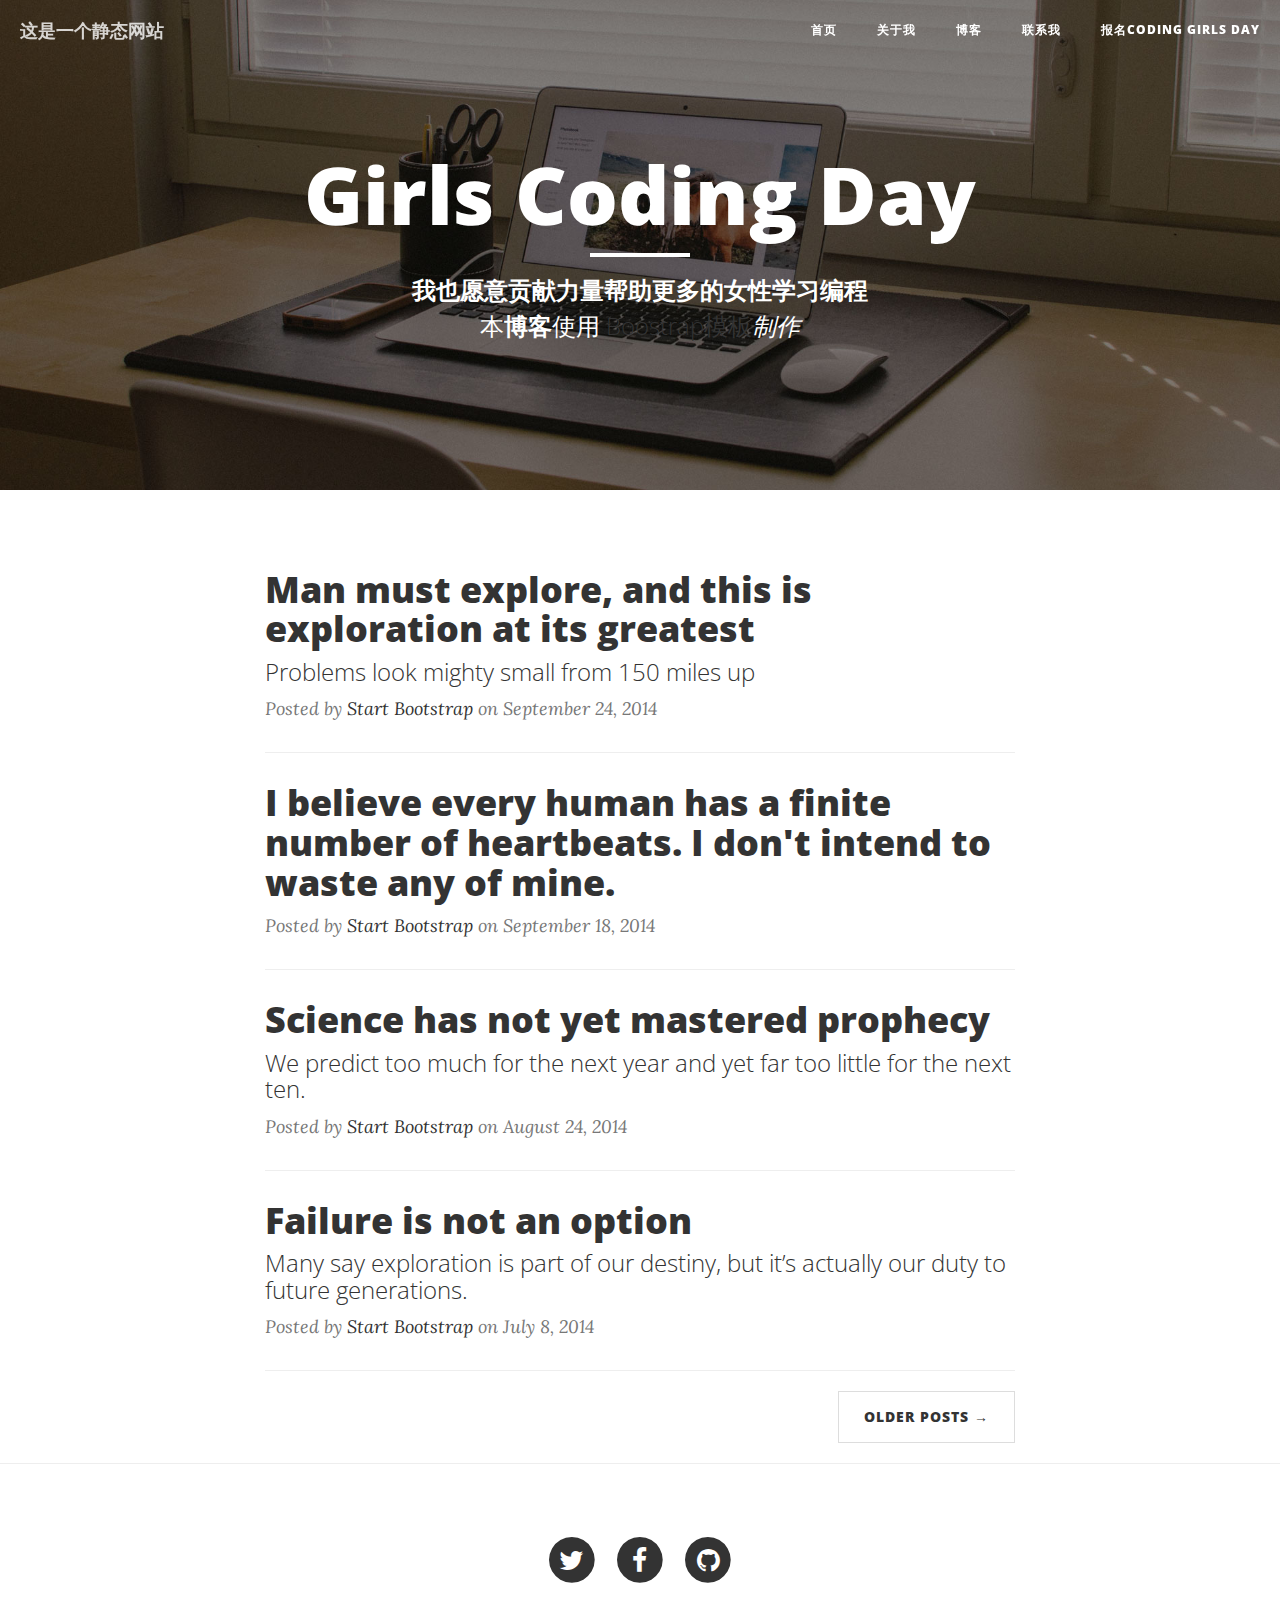
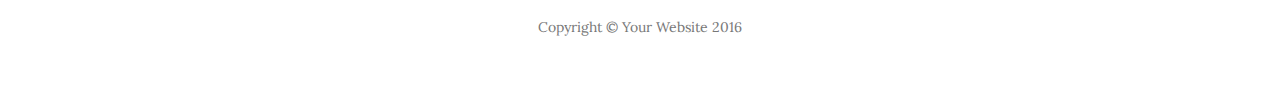
<file: index.html>
<!DOCTYPE html>
<html lang="en">

<head>

    <meta charset="utf-8">
    <meta http-equiv="X-UA-Compatible" content="IE=edge">
    <meta name="viewport" content="width=device-width, initial-scale=1">
    <meta name="description" content="">
    <meta name="author" content="">

    <title>Girls Coding Day's Bing</title>

    <!-- Bootstrap Core CSS -->
    <link href="vendor/bootstrap/css/bootstrap.min.css" rel="stylesheet">

    <!-- Theme CSS -->
    <link href="css/clean-blog.css" rel="stylesheet">

    <!-- Custom Fonts -->
    <link href="vendor/font-awesome/css/font-awesome.min.css" rel="stylesheet" type="text/css">
    <link href='https://fonts.googleapis.com/css?family=Lora:400,700,400italic,700italic' rel='stylesheet' type='text/css'>
    <link href='https://fonts.googleapis.com/css?family=Open+Sans:300italic,400italic,600italic,700italic,800italic,400,300,600,700,800' rel='stylesheet' type='text/css'>

    <!-- HTML5 Shim and Respond.js IE8 support of HTML5 elements and media queries -->
    <!-- WARNING: Respond.js doesn't work if you view the page via file:// -->
    <!--[if lt IE 9]>
        <script src="https://oss.maxcdn.com/libs/html5shiv/3.7.0/html5shiv.js"></script>
        <script src="https://oss.maxcdn.com/libs/respond.js/1.4.2/respond.min.js"></script>
    <![endif]-->

</head>

<body>

    <!-- Navigation -->
    <nav class="navbar navbar-default navbar-custom navbar-fixed-top">
        <div class="container-fluid">
            <!-- Brand and toggle get grouped for better mobile display -->
            <div class="navbar-header page-scroll">
                <button type="button" class="navbar-toggle" data-toggle="collapse" data-target="#bs-example-navbar-collapse-1">
                    <span class="sr-only">Toggle navigation</span>
                    Menu <i class="fa fa-bars"></i>
                </button>
                <a class="navbar-brand" href="index.html">这是一个静态网站</a>
            </div>

            <!-- Collect the nav links, forms, and other content for toggling -->
            <div class="collapse navbar-collapse" id="bs-example-navbar-collapse-1">
                <ul class="nav navbar-nav navbar-right">
                    <li>
                        <a href="index.html">首页</a>
                    </li>
                    <li>
                        <a href="about.html">关于我</a>
                    </li>
                    <li>
                        <a href="post.html">博客</a>
                    </li>
                    <li>
                        <a href="contact.html">联系我</a>
                    </li>
                    <li>
                        <a href="baoming.html">报名CODING GIRLS DAY</a>
                    </li>
                </ul>
            </div>
            <!-- /.navbar-collapse -->
        </div>
        <!-- /.container -->
    </nav>

    <!-- Page Header -->
    <!-- Set your background image for this header on the line below. -->
    <header class="intro-header" style="background-image: url('img/home-bg.jpg')">
        <div class="container">
            <div class="row">
                <div class="col-lg-8 col-lg-offset-2 col-md-10 col-md-offset-1">
                    <div class="site-heading">
                        <h1>Girls Coding Day</h1>
                        <hr class="small">
                        <h3>我也愿意贡献力量帮助更多的女性学习编程</h3>
                        <span class="subheading">本<b>博客</b>使用 <a href="https://startbootstrap.com/template-overviews/clean-blog/） ">Boostrap模板</a><i>制作</i></span>


                    </div>
                </div>
            </div>
        </div>
    </header>

    <!-- Main Content -->
    <div class="container">
        <div class="row">
            <div class="col-lg-8 col-lg-offset-2 col-md-10 col-md-offset-1">
                <div class="post-preview">
                    <a href="post.html">
                        <h2 class="post-title">
                            Man must explore, and this is exploration at its greatest
                        </h2>
                        <h3 class="post-subtitle">
                            Problems look mighty small from 150 miles up
                        </h3>
                    </a>
                    <p class="post-meta">Posted by <a href="#">Start Bootstrap</a> on September 24, 2014</p>
                </div>
                <hr>
                <div class="post-preview">
                    <a href="post.html">
                        <h2 class="post-title">
                            I believe every human has a finite number of heartbeats. I don't intend to waste any of mine.
                        </h2>
                    </a>
                    <p class="post-meta">Posted by <a href="#">Start Bootstrap</a> on September 18, 2014</p>
                </div>
                <hr>
                <div class="post-preview">
                    <a href="post.html">
                        <h2 class="post-title">
                            Science has not yet mastered prophecy
                        </h2>
                        <h3 class="post-subtitle">
                            We predict too much for the next year and yet far too little for the next ten.
                        </h3>
                    </a>
                    <p class="post-meta">Posted by <a href="#">Start Bootstrap</a> on August 24, 2014</p>
                </div>
                <hr>
                <div class="post-preview">
                    <a href="post.html">
                        <h2 class="post-title">
                            Failure is not an option
                        </h2>
                        <h3 class="post-subtitle">
                            Many say exploration is part of our destiny, but it’s actually our duty to future generations.
                        </h3>
                    </a>
                    <p class="post-meta">Posted by <a href="#">Start Bootstrap</a> on July 8, 2014</p>
                </div>
                <hr>
                <!-- Pager -->
                <ul class="pager">
                    <li class="next">
                        <a href="#">Older Posts &rarr;</a>
                    </li>
                </ul>
            </div>
        </div>
    </div>

    <hr>

    <!-- Footer -->
    <footer>
        <div class="container">
            <div class="row">
                <div class="col-lg-8 col-lg-offset-2 col-md-10 col-md-offset-1">
                    <ul class="list-inline text-center">
                        <li>
                            <a href="#">
                                <span class="fa-stack fa-lg">
                                    <i class="fa fa-circle fa-stack-2x"></i>
                                    <i class="fa fa-twitter fa-stack-1x fa-inverse"></i>
                                </span>
                            </a>
                        </li>
                        <li>
                            <a href="#">
                                <span class="fa-stack fa-lg">
                                    <i class="fa fa-circle fa-stack-2x"></i>
                                    <i class="fa fa-facebook fa-stack-1x fa-inverse"></i>
                                </span>
                            </a>
                        </li>
                        <li>
                            <a href="#">
                                <span class="fa-stack fa-lg">
                                    <i class="fa fa-circle fa-stack-2x"></i>
                                    <i class="fa fa-github fa-stack-1x fa-inverse"></i>
                                </span>
                            </a>
                        </li>
                    </ul>
                    <p class="copyright text-muted">Copyright &copy; Your Website 2016</p>
                </div>
            </div>
        </div>
    </footer>

    <!-- jQuery -->
    <script src="vendor/jquery/jquery.min.js"></script>

    <!-- Bootstrap Core JavaScript -->
    <script src="vendor/bootstrap/js/bootstrap.min.js"></script>

    <!-- Contact Form JavaScript -->
    <script src="js/jqBootstrapValidation.js"></script>
    <script src="js/contact_me.js"></script>

    <!-- Theme JavaScript -->
    <script src="js/clean-blog.min.js"></script>

</body>

</html>
</file>
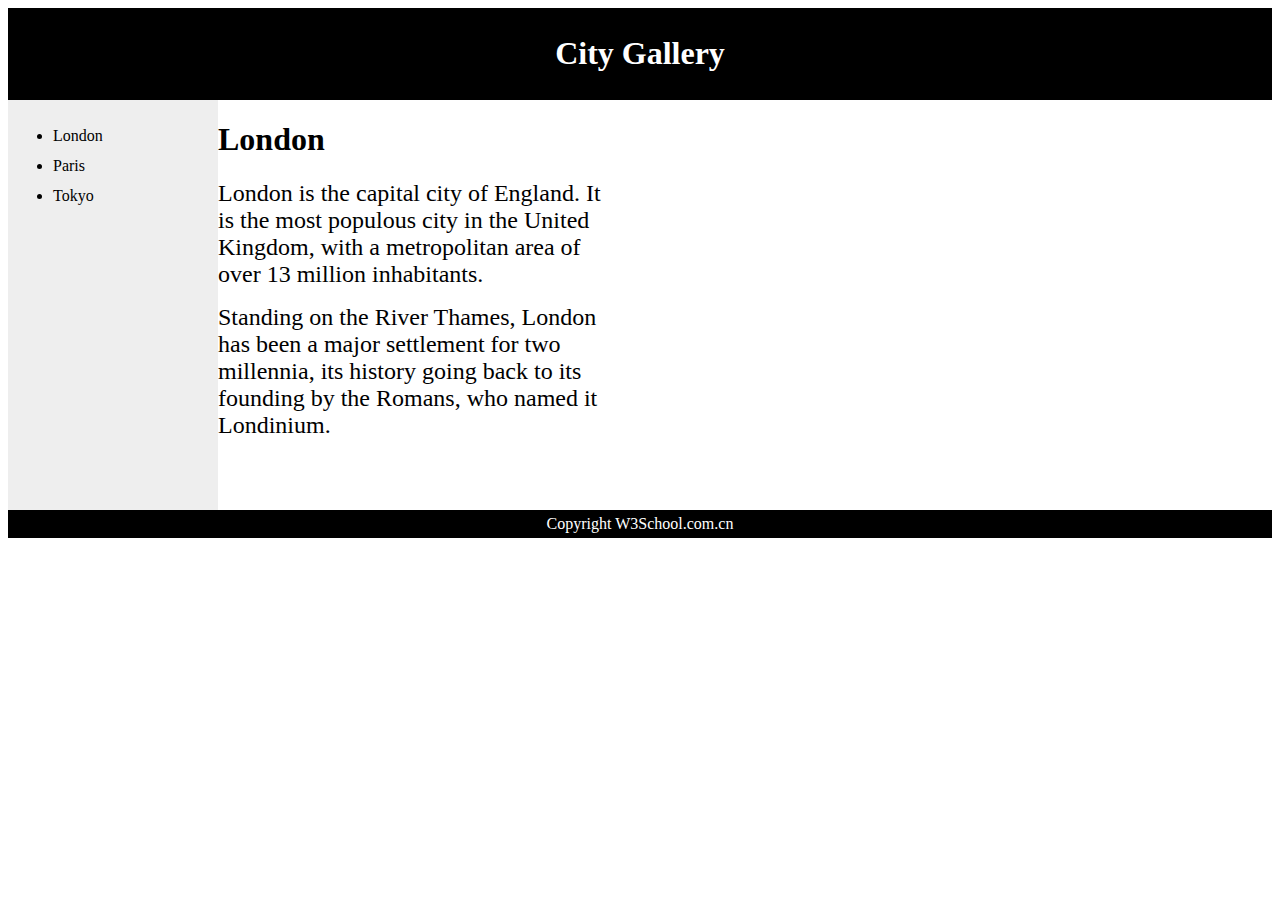
<file: city/index.html>
<!DOCTYPE html>
<html>

<head>
<title>Tim</title>
<!--在HTML页面中引用文件名为index的css文件-->
<link href="style.css" rel="stylesheet" type="text/css"/>
</head>

<body>

<div id ="h">
<h1>City Gallery</h1>
</div>

<div id ="left">
<ul>
<li>London</li>
<li>Paris</li>
<li>Tokyo</li>
</ul>
</div>

<div id ="right">
<h1>London</h1>
<p><font size="5" face="Times">
London is the capital city of England. It is the most populous city in the United Kingdom,
with a metropolitan area of over 13 million inhabitants.</font>
</p>
<p><font size="5" face="Times">
Standing on the River Thames, London has been a major settlement for two millennia,
its history going back to its founding by the Romans, who named it Londinium.</font>
</p>
</div>

<div id ="foot">
Copyright W3School.com.cn
</div>

<body>

</html>
</file>
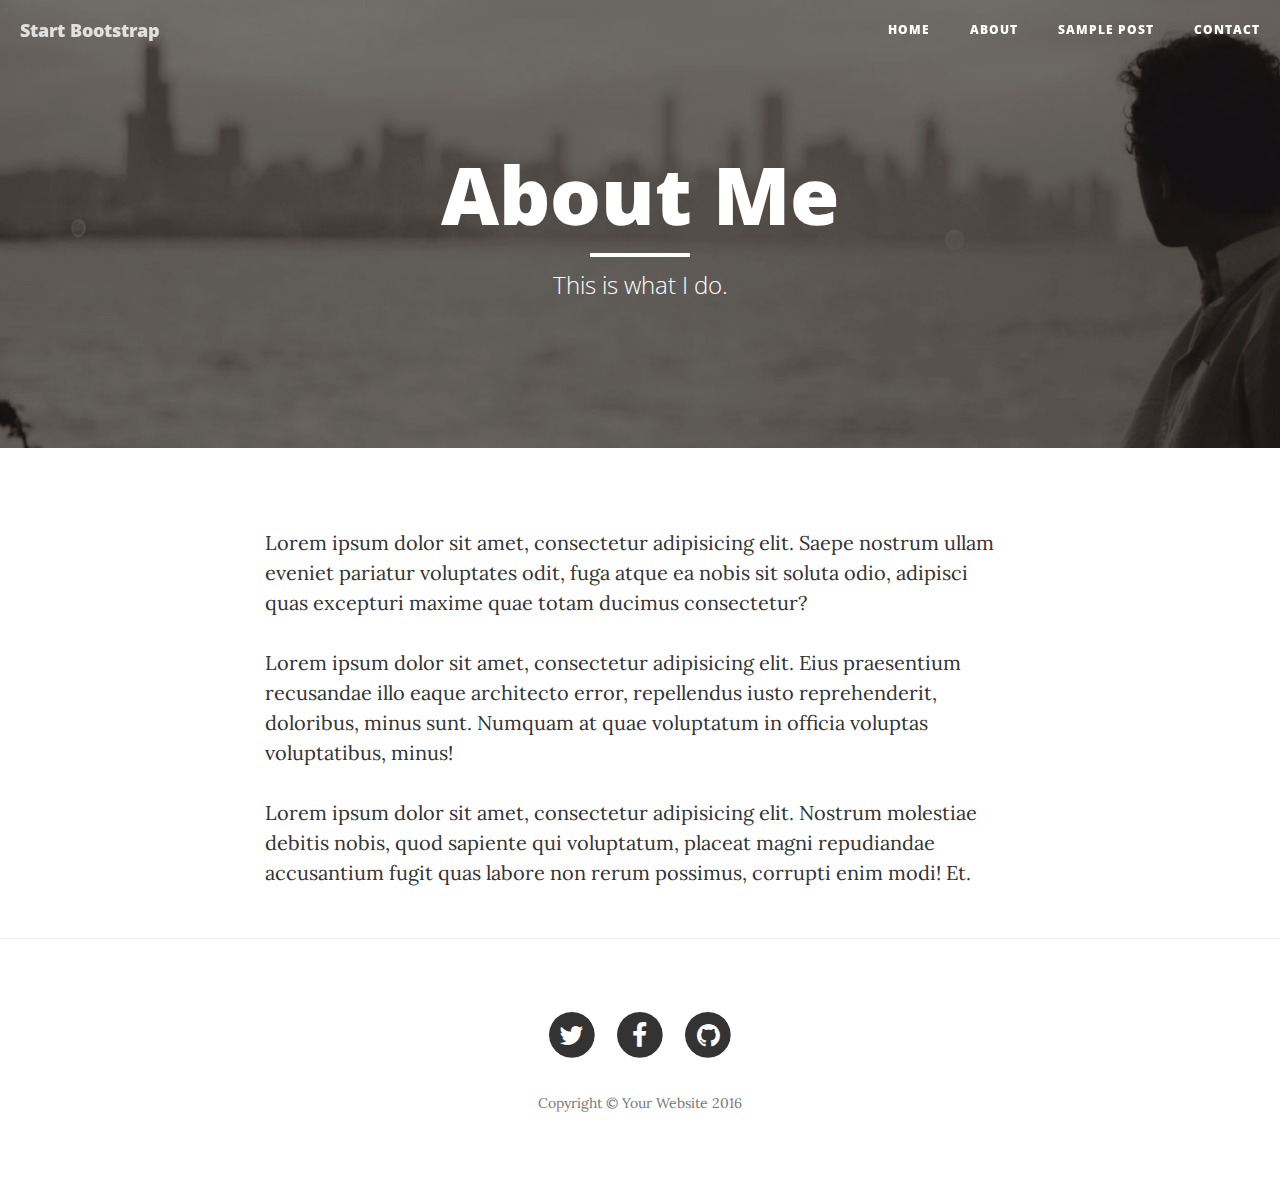
<file: about.html>
<!DOCTYPE html>
<html lang="en">

<head>

    <meta charset="utf-8">
    <meta http-equiv="X-UA-Compatible" content="IE=edge">
    <meta name="viewport" content="width=device-width, initial-scale=1">
    <meta name="description" content="">
    <meta name="author" content="">

    <title>Clean Blog - About</title>

    <!-- Bootstrap Core CSS -->
    <link href="vendor/bootstrap/css/bootstrap.min.css" rel="stylesheet">

    <!-- Theme CSS -->
    <link href="css/clean-blog.min.css" rel="stylesheet">

    <!-- Custom Fonts -->
    <link href="vendor/font-awesome/css/font-awesome.min.css" rel="stylesheet" type="text/css">
    <link href='https://fonts.googleapis.com/css?family=Lora:400,700,400italic,700italic' rel='stylesheet' type='text/css'>
    <link href='https://fonts.googleapis.com/css?family=Open+Sans:300italic,400italic,600italic,700italic,800italic,400,300,600,700,800' rel='stylesheet' type='text/css'>

    <!-- HTML5 Shim and Respond.js IE8 support of HTML5 elements and media queries -->
    <!-- WARNING: Respond.js doesn't work if you view the page via file:// -->
    <!--[if lt IE 9]>
        <script src="https://oss.maxcdn.com/libs/html5shiv/3.7.0/html5shiv.js"></script>
        <script src="https://oss.maxcdn.com/libs/respond.js/1.4.2/respond.min.js"></script>
    <![endif]-->

</head>

<body>

    <!-- Navigation -->
    <nav class="navbar navbar-default navbar-custom navbar-fixed-top">
        <div class="container-fluid">
            <!-- Brand and toggle get grouped for better mobile display -->
            <div class="navbar-header page-scroll">
                <button type="button" class="navbar-toggle" data-toggle="collapse" data-target="#bs-example-navbar-collapse-1">
                    <span class="sr-only">Toggle navigation</span>
                    Menu <i class="fa fa-bars"></i>
                </button>
                <a class="navbar-brand" href="index.html">Start Bootstrap</a>
            </div>

            <!-- Collect the nav links, forms, and other content for toggling -->
            <div class="collapse navbar-collapse" id="bs-example-navbar-collapse-1">
                <ul class="nav navbar-nav navbar-right">
                    <li>
                        <a href="index.html">Home</a>
                    </li>
                    <li>
                        <a href="about.html">About</a>
                    </li>
                    <li>
                        <a href="post.html">Sample Post</a>
                    </li>
                    <li>
                        <a href="contact.html">Contact</a>
                    </li>
                </ul>
            </div>
            <!-- /.navbar-collapse -->
        </div>
        <!-- /.container -->
    </nav>

    <!-- Page Header -->
    <!-- Set your background image for this header on the line below. -->
    <header class="intro-header" style="background-image: url('img/about-bg.jpg')">
        <div class="container">
            <div class="row">
                <div class="col-lg-8 col-lg-offset-2 col-md-10 col-md-offset-1">
                    <div class="page-heading">
                        <h1>About Me</h1>
                        <hr class="small">
                        <span class="subheading">This is what I do.</span>
                    </div>
                </div>
            </div>
        </div>
    </header>

    <!-- Main Content -->
    <div class="container">
        <div class="row">
            <div class="col-lg-8 col-lg-offset-2 col-md-10 col-md-offset-1">
                <p>Lorem ipsum dolor sit amet, consectetur adipisicing elit. Saepe nostrum ullam eveniet pariatur voluptates odit, fuga atque ea nobis sit soluta odio, adipisci quas excepturi maxime quae totam ducimus consectetur?</p>
                <p>Lorem ipsum dolor sit amet, consectetur adipisicing elit. Eius praesentium recusandae illo eaque architecto error, repellendus iusto reprehenderit, doloribus, minus sunt. Numquam at quae voluptatum in officia voluptas voluptatibus, minus!</p>
                <p>Lorem ipsum dolor sit amet, consectetur adipisicing elit. Nostrum molestiae debitis nobis, quod sapiente qui voluptatum, placeat magni repudiandae accusantium fugit quas labore non rerum possimus, corrupti enim modi! Et.</p>
            </div>
        </div>
    </div>

    <hr>

    <!-- Footer -->
    <footer>
        <div class="container">
            <div class="row">
                <div class="col-lg-8 col-lg-offset-2 col-md-10 col-md-offset-1">
                    <ul class="list-inline text-center">
                        <li>
                            <a href="#">
                                <span class="fa-stack fa-lg">
                                    <i class="fa fa-circle fa-stack-2x"></i>
                                    <i class="fa fa-twitter fa-stack-1x fa-inverse"></i>
                                </span>
                            </a>
                        </li>
                        <li>
                            <a href="#">
                                <span class="fa-stack fa-lg">
                                    <i class="fa fa-circle fa-stack-2x"></i>
                                    <i class="fa fa-facebook fa-stack-1x fa-inverse"></i>
                                </span>
                            </a>
                        </li>
                        <li>
                            <a href="#">
                                <span class="fa-stack fa-lg">
                                    <i class="fa fa-circle fa-stack-2x"></i>
                                    <i class="fa fa-github fa-stack-1x fa-inverse"></i>
                                </span>
                            </a>
                        </li>
                    </ul>
                    <p class="copyright text-muted">Copyright &copy; Your Website 2016</p>
                </div>
            </div>
        </div>
    </footer>

    <!-- jQuery -->
    <script src="vendor/jquery/jquery.min.js"></script>

    <!-- Bootstrap Core JavaScript -->
    <script src="vendor/bootstrap/js/bootstrap.min.js"></script>

    <!-- Contact Form JavaScript -->
    <script src="js/jqBootstrapValidation.js"></script>
    <script src="js/contact_me.js"></script>

    <!-- Theme JavaScript -->
    <script src="js/clean-blog.min.js"></script>

</body>

</html>
</file>
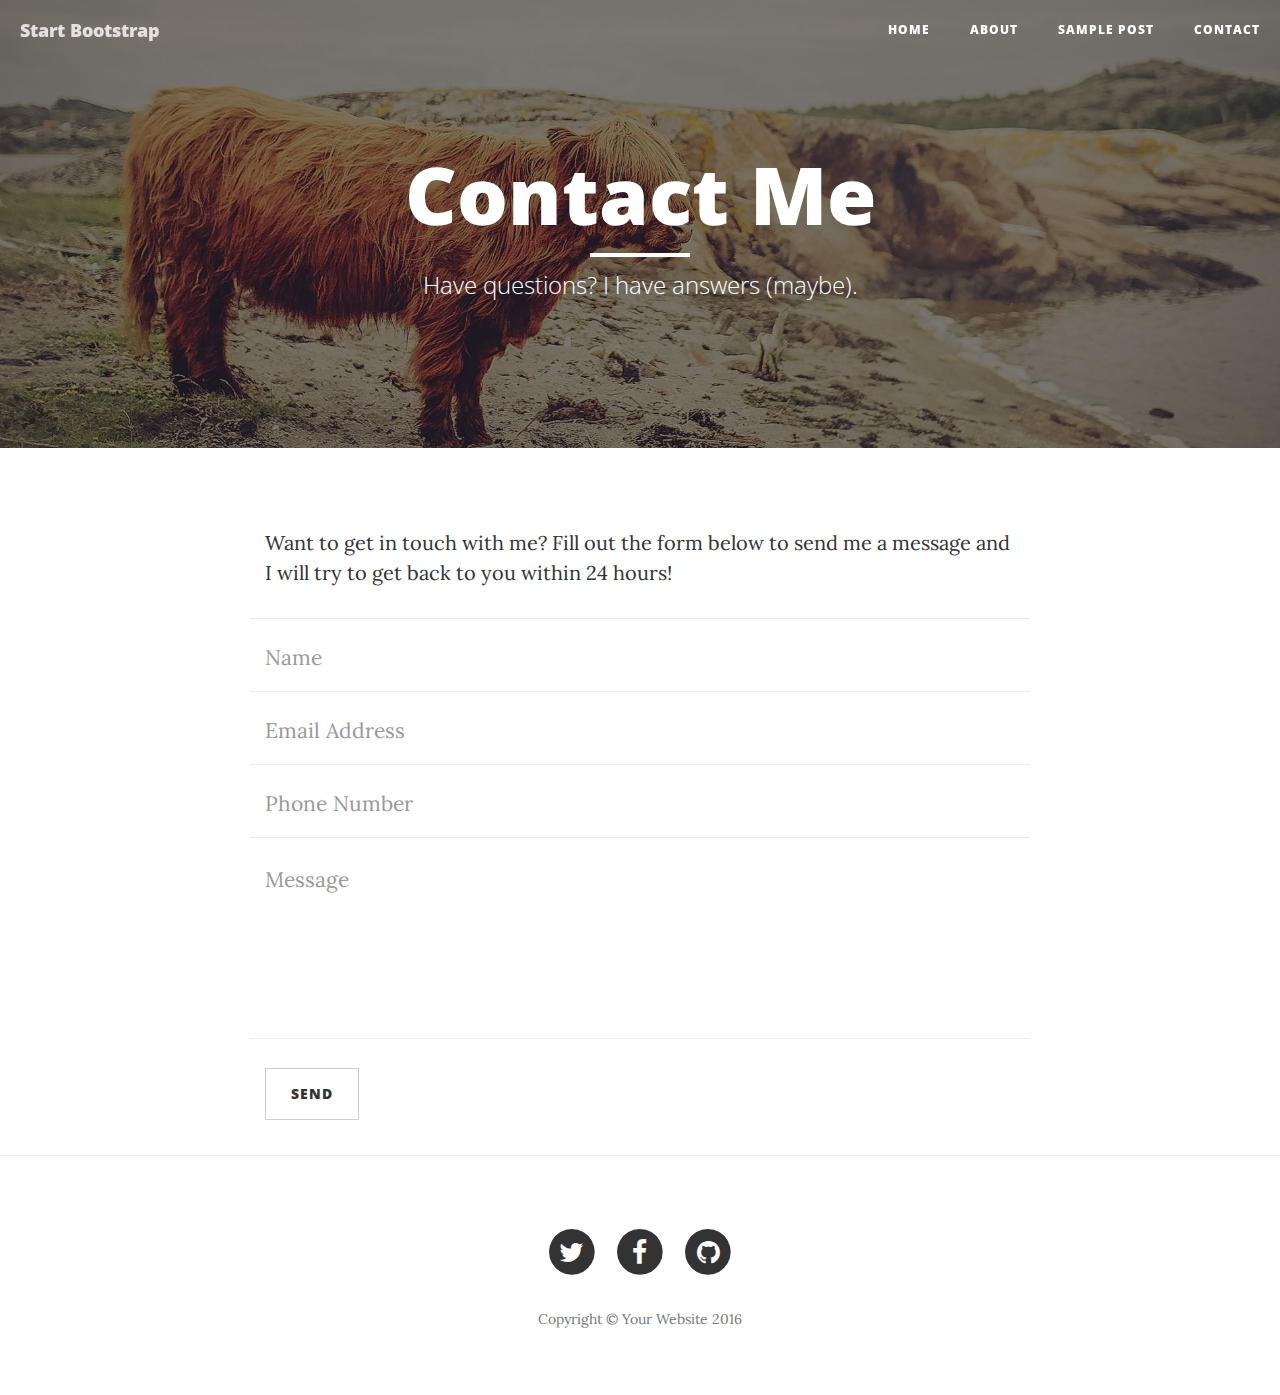
<file: contact.html>
<!DOCTYPE html>
<html lang="en">

<head>

    <meta charset="utf-8">
    <meta http-equiv="X-UA-Compatible" content="IE=edge">
    <meta name="viewport" content="width=device-width, initial-scale=1">
    <meta name="description" content="">
    <meta name="author" content="">

    <title>Clean Blog - Contact</title>

    <!-- Bootstrap Core CSS -->
    <link href="vendor/bootstrap/css/bootstrap.min.css" rel="stylesheet">

    <!-- Theme CSS -->
    <link href="css/clean-blog.min.css" rel="stylesheet">

    <!-- Custom Fonts -->
    <link href="vendor/font-awesome/css/font-awesome.min.css" rel="stylesheet" type="text/css">
    <link href='https://fonts.googleapis.com/css?family=Lora:400,700,400italic,700italic' rel='stylesheet' type='text/css'>
    <link href='https://fonts.googleapis.com/css?family=Open+Sans:300italic,400italic,600italic,700italic,800italic,400,300,600,700,800' rel='stylesheet' type='text/css'>

    <!-- HTML5 Shim and Respond.js IE8 support of HTML5 elements and media queries -->
    <!-- WARNING: Respond.js doesn't work if you view the page via file:// -->
    <!--[if lt IE 9]>
        <script src="https://oss.maxcdn.com/libs/html5shiv/3.7.0/html5shiv.js"></script>
        <script src="https://oss.maxcdn.com/libs/respond.js/1.4.2/respond.min.js"></script>
    <![endif]-->

</head>

<body>

    <!-- Navigation -->
    <nav class="navbar navbar-default navbar-custom navbar-fixed-top">
        <div class="container-fluid">
            <!-- Brand and toggle get grouped for better mobile display -->
            <div class="navbar-header page-scroll">
                <button type="button" class="navbar-toggle" data-toggle="collapse" data-target="#bs-example-navbar-collapse-1">
                    <span class="sr-only">Toggle navigation</span>
                    Menu <i class="fa fa-bars"></i>
                </button>
                <a class="navbar-brand" href="index.html">Start Bootstrap</a>
            </div>

            <!-- Collect the nav links, forms, and other content for toggling -->
            <div class="collapse navbar-collapse" id="bs-example-navbar-collapse-1">
                <ul class="nav navbar-nav navbar-right">
                    <li>
                        <a href="index.html">Home</a>
                    </li>
                    <li>
                        <a href="about.html">About</a>
                    </li>
                    <li>
                        <a href="post.html">Sample Post</a>
                    </li>
                    <li>
                        <a href="contact.html">Contact</a>
                    </li>
                </ul>
            </div>
            <!-- /.navbar-collapse -->
        </div>
        <!-- /.container -->
    </nav>

    <!-- Page Header -->
    <!-- Set your background image for this header on the line below. -->
    <header class="intro-header" style="background-image: url('img/contact-bg.jpg')">
        <div class="container">
            <div class="row">
                <div class="col-lg-8 col-lg-offset-2 col-md-10 col-md-offset-1">
                    <div class="page-heading">
                        <h1>Contact Me</h1>
                        <hr class="small">
                        <span class="subheading">Have questions? I have answers (maybe).</span>
                    </div>
                </div>
            </div>
        </div>
    </header>

    <!-- Main Content -->
    <div class="container">
        <div class="row">
            <div class="col-lg-8 col-lg-offset-2 col-md-10 col-md-offset-1">
                <p>Want to get in touch with me? Fill out the form below to send me a message and I will try to get back to you within 24 hours!</p>
                <!-- Contact Form - Enter your email address on line 19 of the mail/contact_me.php file to make this form work. -->
                <!-- WARNING: Some web hosts do not allow emails to be sent through forms to common mail hosts like Gmail or Yahoo. It's recommended that you use a private domain email address! -->
                <!-- NOTE: To use the contact form, your site must be on a live web host with PHP! The form will not work locally! -->
                <form name="sentMessage" id="contactForm" novalidate>
                    <div class="row control-group">
                        <div class="form-group col-xs-12 floating-label-form-group controls">
                            <label>Name</label>
                            <input type="text" class="form-control" placeholder="Name" id="name" required data-validation-required-message="Please enter your name.">
                            <p class="help-block text-danger"></p>
                        </div>
                    </div>
                    <div class="row control-group">
                        <div class="form-group col-xs-12 floating-label-form-group controls">
                            <label>Email Address</label>
                            <input type="email" class="form-control" placeholder="Email Address" id="email" required data-validation-required-message="Please enter your email address.">
                            <p class="help-block text-danger"></p>
                        </div>
                    </div>
                    <div class="row control-group">
                        <div class="form-group col-xs-12 floating-label-form-group controls">
                            <label>Phone Number</label>
                            <input type="tel" class="form-control" placeholder="Phone Number" id="phone" required data-validation-required-message="Please enter your phone number.">
                            <p class="help-block text-danger"></p>
                        </div>
                    </div>
                    <div class="row control-group">
                        <div class="form-group col-xs-12 floating-label-form-group controls">
                            <label>Message</label>
                            <textarea rows="5" class="form-control" placeholder="Message" id="message" required data-validation-required-message="Please enter a message."></textarea>
                            <p class="help-block text-danger"></p>
                        </div>
                    </div>
                    <br>
                    <div id="success"></div>
                    <div class="row">
                        <div class="form-group col-xs-12">
                            <button type="submit" class="btn btn-default">Send</button>
                        </div>
                    </div>
                </form>
            </div>
        </div>
    </div>

    <hr>

    <!-- Footer -->
    <footer>
        <div class="container">
            <div class="row">
                <div class="col-lg-8 col-lg-offset-2 col-md-10 col-md-offset-1">
                    <ul class="list-inline text-center">
                        <li>
                            <a href="#">
                                <span class="fa-stack fa-lg">
                                    <i class="fa fa-circle fa-stack-2x"></i>
                                    <i class="fa fa-twitter fa-stack-1x fa-inverse"></i>
                                </span>
                            </a>
                        </li>
                        <li>
                            <a href="#">
                                <span class="fa-stack fa-lg">
                                    <i class="fa fa-circle fa-stack-2x"></i>
                                    <i class="fa fa-facebook fa-stack-1x fa-inverse"></i>
                                </span>
                            </a>
                        </li>
                        <li>
                            <a href="#">
                                <span class="fa-stack fa-lg">
                                    <i class="fa fa-circle fa-stack-2x"></i>
                                    <i class="fa fa-github fa-stack-1x fa-inverse"></i>
                                </span>
                            </a>
                        </li>
                    </ul>
                    <p class="copyright text-muted">Copyright &copy; Your Website 2016</p>
                </div>
            </div>
        </div>
    </footer>

    <!-- jQuery -->
    <script src="vendor/jquery/jquery.min.js"></script>

    <!-- Bootstrap Core JavaScript -->
    <script src="vendor/bootstrap/js/bootstrap.min.js"></script>

    <!-- Contact Form JavaScript -->
    <script src="js/jqBootstrapValidation.js"></script>
    <script src="js/contact_me.js"></script>

    <!-- Theme JavaScript -->
    <script src="js/clean-blog.min.js"></script>

</body>

</html>
</file>
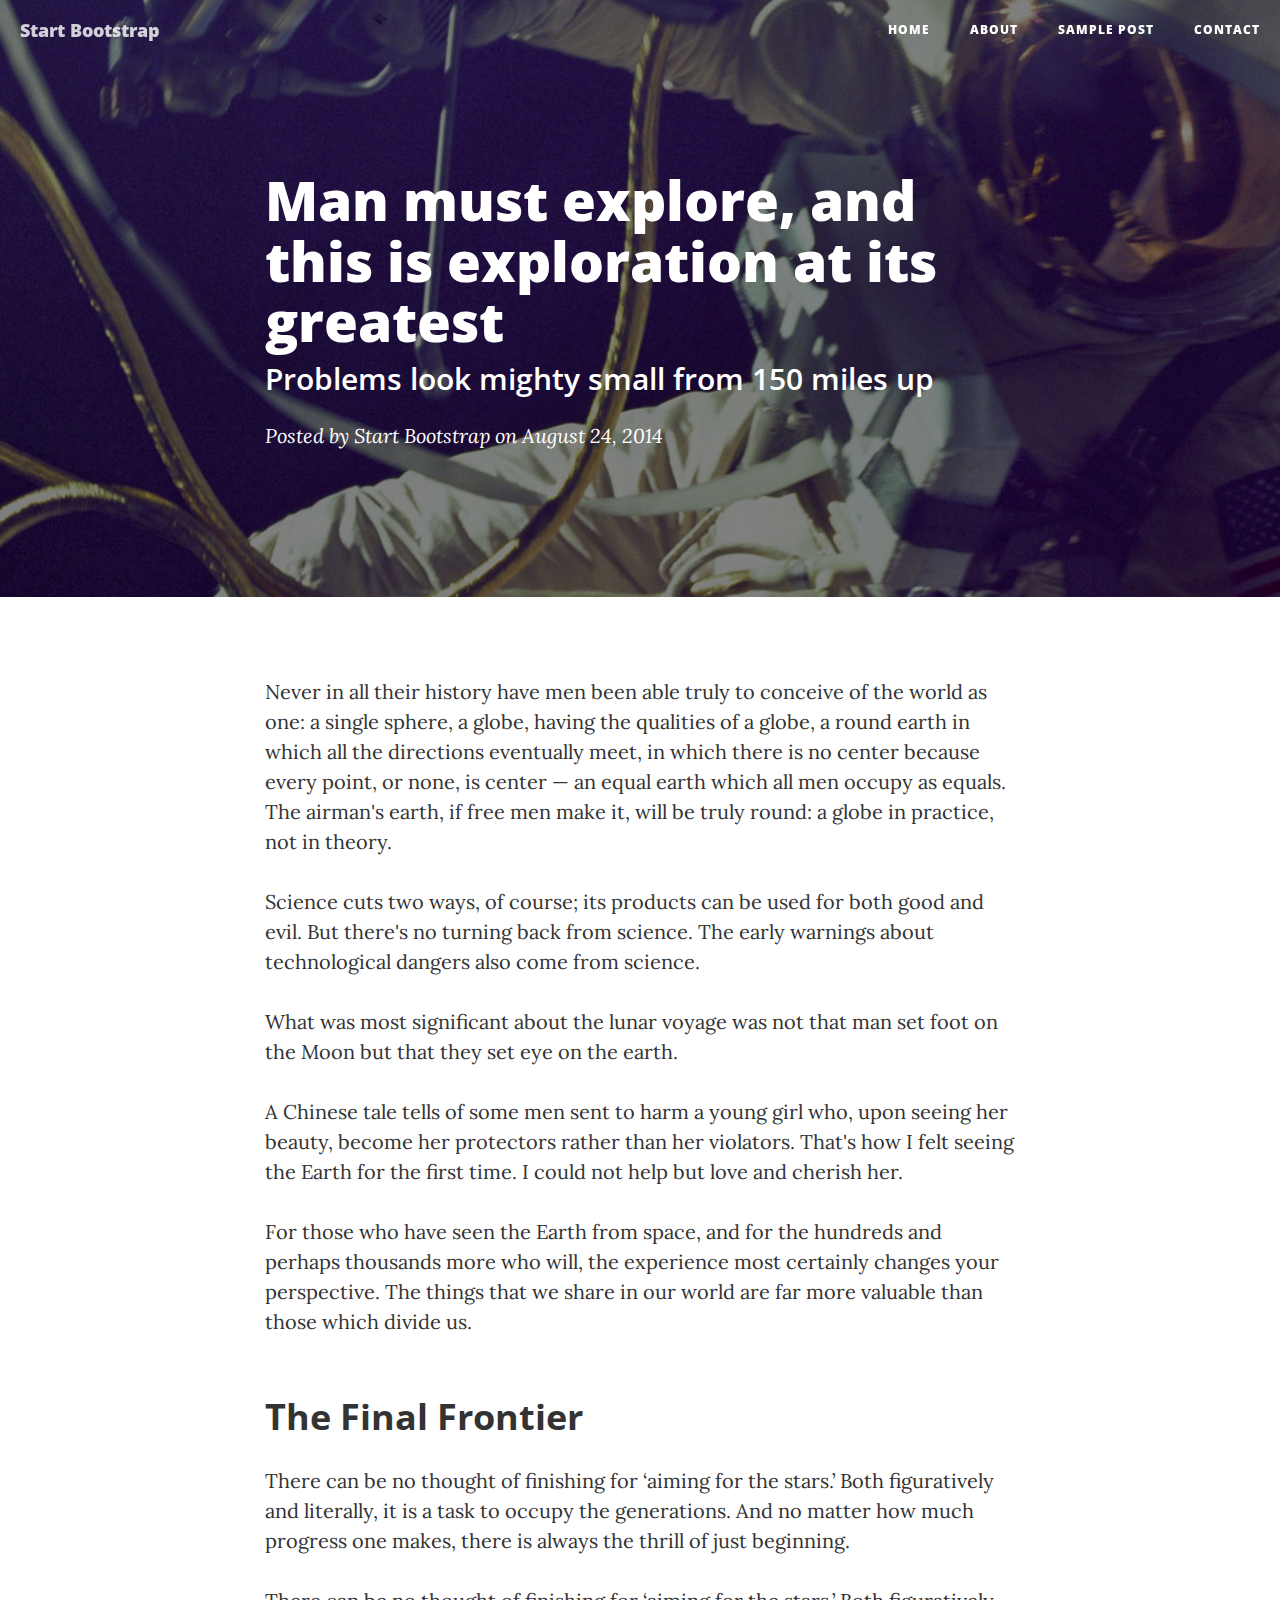
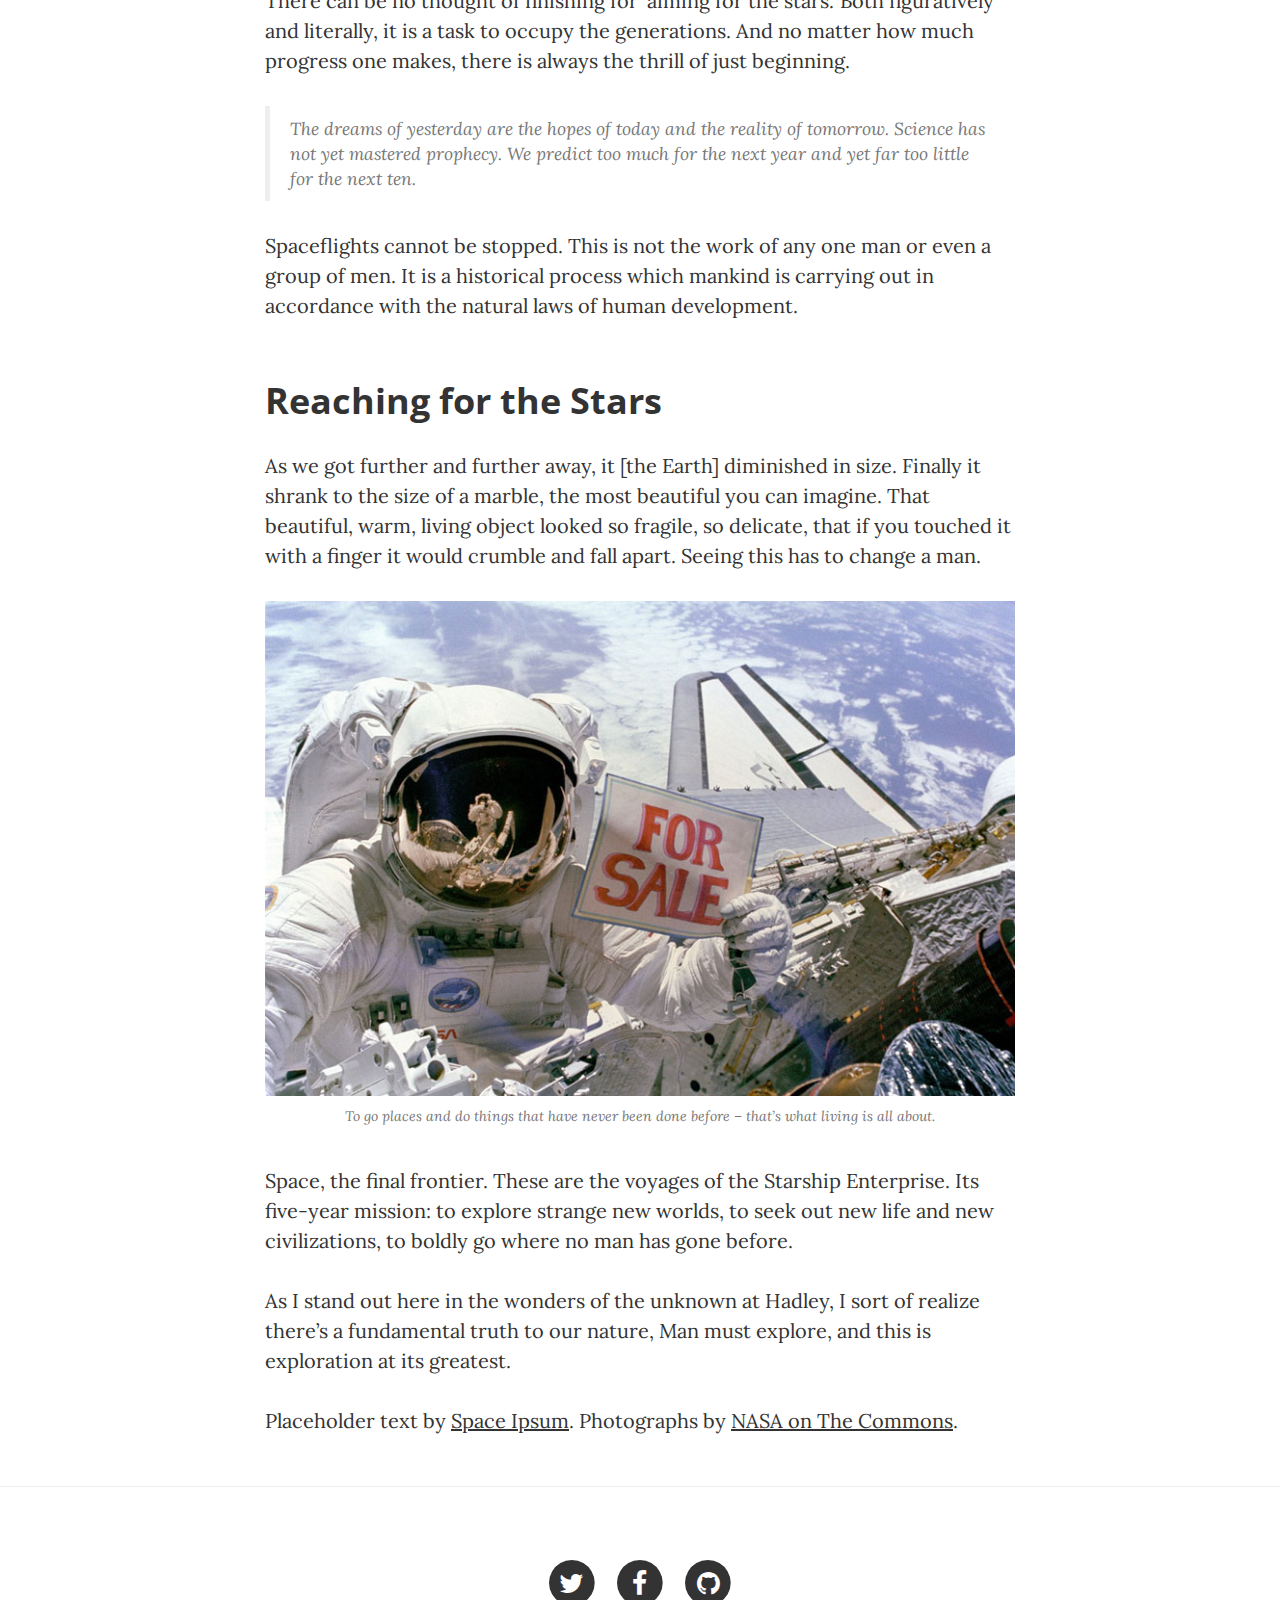
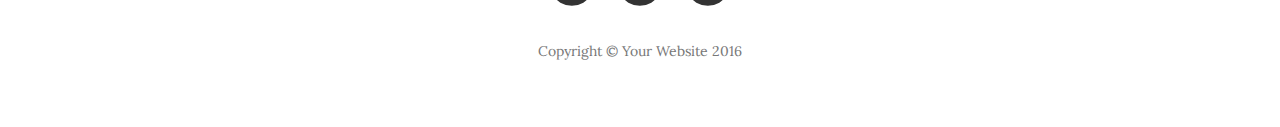
<file: post.html>
<!DOCTYPE html>
<html lang="en">

<head>

    <meta charset="utf-8">
    <meta http-equiv="X-UA-Compatible" content="IE=edge">
    <meta name="viewport" content="width=device-width, initial-scale=1">
    <meta name="description" content="">
    <meta name="author" content="">

    <title>Clean Blog - Sample Post</title>

    <!-- Bootstrap Core CSS -->
    <link href="vendor/bootstrap/css/bootstrap.min.css" rel="stylesheet">

    <!-- Theme CSS -->
    <link href="css/clean-blog.min.css" rel="stylesheet">

    <!-- Custom Fonts -->
    <link href="vendor/font-awesome/css/font-awesome.min.css" rel="stylesheet" type="text/css">
    <link href='https://fonts.googleapis.com/css?family=Lora:400,700,400italic,700italic' rel='stylesheet' type='text/css'>
    <link href='https://fonts.googleapis.com/css?family=Open+Sans:300italic,400italic,600italic,700italic,800italic,400,300,600,700,800' rel='stylesheet' type='text/css'>

    <!-- HTML5 Shim and Respond.js IE8 support of HTML5 elements and media queries -->
    <!-- WARNING: Respond.js doesn't work if you view the page via file:// -->
    <!--[if lt IE 9]>
        <script src="https://oss.maxcdn.com/libs/html5shiv/3.7.0/html5shiv.js"></script>
        <script src="https://oss.maxcdn.com/libs/respond.js/1.4.2/respond.min.js"></script>
    <![endif]-->

</head>

<body>

    <!-- Navigation -->
    <nav class="navbar navbar-default navbar-custom navbar-fixed-top">
        <div class="container-fluid">
            <!-- Brand and toggle get grouped for better mobile display -->
            <div class="navbar-header page-scroll">
                <button type="button" class="navbar-toggle" data-toggle="collapse" data-target="#bs-example-navbar-collapse-1">
                    <span class="sr-only">Toggle navigation</span>
                    Menu <i class="fa fa-bars"></i>
                </button>
                <a class="navbar-brand" href="index.html">Start Bootstrap</a>
            </div>

            <!-- Collect the nav links, forms, and other content for toggling -->
            <div class="collapse navbar-collapse" id="bs-example-navbar-collapse-1">
                <ul class="nav navbar-nav navbar-right">
                    <li>
                        <a href="index.html">Home</a>
                    </li>
                    <li>
                        <a href="about.html">About</a>
                    </li>
                    <li>
                        <a href="post.html">Sample Post</a>
                    </li>
                    <li>
                        <a href="contact.html">Contact</a>
                    </li>
                </ul>
            </div>
            <!-- /.navbar-collapse -->
        </div>
        <!-- /.container -->
    </nav>

    <!-- Page Header -->
    <!-- Set your background image for this header on the line below. -->
    <header class="intro-header" style="background-image: url('img/post-bg.jpg')">
        <div class="container">
            <div class="row">
                <div class="col-lg-8 col-lg-offset-2 col-md-10 col-md-offset-1">
                    <div class="post-heading">
                        <h1>Man must explore, and this is exploration at its greatest</h1>
                        <h2 class="subheading">Problems look mighty small from 150 miles up</h2>
                        <span class="meta">Posted by <a href="#">Start Bootstrap</a> on August 24, 2014</span>
                    </div>
                </div>
            </div>
        </div>
    </header>

    <!-- Post Content -->
    <article>
        <div class="container">
            <div class="row">
                <div class="col-lg-8 col-lg-offset-2 col-md-10 col-md-offset-1">
                    <p>Never in all their history have men been able truly to conceive of the world as one: a single sphere, a globe, having the qualities of a globe, a round earth in which all the directions eventually meet, in which there is no center because every point, or none, is center — an equal earth which all men occupy as equals. The airman's earth, if free men make it, will be truly round: a globe in practice, not in theory.</p>

                    <p>Science cuts two ways, of course; its products can be used for both good and evil. But there's no turning back from science. The early warnings about technological dangers also come from science.</p>

                    <p>What was most significant about the lunar voyage was not that man set foot on the Moon but that they set eye on the earth.</p>

                    <p>A Chinese tale tells of some men sent to harm a young girl who, upon seeing her beauty, become her protectors rather than her violators. That's how I felt seeing the Earth for the first time. I could not help but love and cherish her.</p>

                    <p>For those who have seen the Earth from space, and for the hundreds and perhaps thousands more who will, the experience most certainly changes your perspective. The things that we share in our world are far more valuable than those which divide us.</p>

                    <h2 class="section-heading">The Final Frontier</h2>

                    <p>There can be no thought of finishing for ‘aiming for the stars.’ Both figuratively and literally, it is a task to occupy the generations. And no matter how much progress one makes, there is always the thrill of just beginning.</p>

                    <p>There can be no thought of finishing for ‘aiming for the stars.’ Both figuratively and literally, it is a task to occupy the generations. And no matter how much progress one makes, there is always the thrill of just beginning.</p>

                    <blockquote>The dreams of yesterday are the hopes of today and the reality of tomorrow. Science has not yet mastered prophecy. We predict too much for the next year and yet far too little for the next ten.</blockquote>

                    <p>Spaceflights cannot be stopped. This is not the work of any one man or even a group of men. It is a historical process which mankind is carrying out in accordance with the natural laws of human development.</p>

                    <h2 class="section-heading">Reaching for the Stars</h2>

                    <p>As we got further and further away, it [the Earth] diminished in size. Finally it shrank to the size of a marble, the most beautiful you can imagine. That beautiful, warm, living object looked so fragile, so delicate, that if you touched it with a finger it would crumble and fall apart. Seeing this has to change a man.</p>

                    <a href="#">
                        <img class="img-responsive" src="img/post-sample-image.jpg" alt="">
                    </a>
                    <span class="caption text-muted">To go places and do things that have never been done before – that’s what living is all about.</span>

                    <p>Space, the final frontier. These are the voyages of the Starship Enterprise. Its five-year mission: to explore strange new worlds, to seek out new life and new civilizations, to boldly go where no man has gone before.</p>

                    <p>As I stand out here in the wonders of the unknown at Hadley, I sort of realize there’s a fundamental truth to our nature, Man must explore, and this is exploration at its greatest.</p>

                    <p>Placeholder text by <a href="http://spaceipsum.com/">Space Ipsum</a>. Photographs by <a href="https://www.flickr.com/photos/nasacommons/">NASA on The Commons</a>.</p>
                </div>
            </div>
        </div>
    </article>

    <hr>

    <!-- Footer -->
    <footer>
        <div class="container">
            <div class="row">
                <div class="col-lg-8 col-lg-offset-2 col-md-10 col-md-offset-1">
                    <ul class="list-inline text-center">
                        <li>
                            <a href="#">
                                <span class="fa-stack fa-lg">
                                    <i class="fa fa-circle fa-stack-2x"></i>
                                    <i class="fa fa-twitter fa-stack-1x fa-inverse"></i>
                                </span>
                            </a>
                        </li>
                        <li>
                            <a href="#">
                                <span class="fa-stack fa-lg">
                                    <i class="fa fa-circle fa-stack-2x"></i>
                                    <i class="fa fa-facebook fa-stack-1x fa-inverse"></i>
                                </span>
                            </a>
                        </li>
                        <li>
                            <a href="#">
                                <span class="fa-stack fa-lg">
                                    <i class="fa fa-circle fa-stack-2x"></i>
                                    <i class="fa fa-github fa-stack-1x fa-inverse"></i>
                                </span>
                            </a>
                        </li>
                    </ul>
                    <p class="copyright text-muted">Copyright &copy; Your Website 2016</p>
                </div>
            </div>
        </div>
    </footer>

    <!-- jQuery -->
    <script src="vendor/jquery/jquery.min.js"></script>

    <!-- Bootstrap Core JavaScript -->
    <script src="vendor/bootstrap/js/bootstrap.min.js"></script>

    <!-- Contact Form JavaScript -->
    <script src="js/jqBootstrapValidation.js"></script>
    <script src="js/contact_me.js"></script>

    <!-- Theme JavaScript -->
    <script src="js/clean-blog.min.js"></script>

</body>

</html>
</file>
<file: city/style.css>
<style>
/*basic style*/
*           {
  box-sizing: border-box;
}

#body {
  margin:0;
  background: black;
  color:white;
  padding: 20px 30px;

}
#h{
  background-color:black;
  color:white;
  text-align:center;/*居中*/
  padding:6px;
}

#left{
  line-height:30px;
  background-color:#eeeeee;/*灰色*/
  height:400px;
  width:200px;
  float:left;/*左对齐*/
  padding:5px;
}

#right{
  width:600px;
  float:left；/*左对齐*/
  pading:50px;
}

#foot{
  background-color:black;
  color:white;
  clear:both;/*在左右两侧均不允许浮动元素*/
  text-align:center;/*居中*/
  padding:5px;

}
</style>
</file>
<file: css/clean-blog.css>
/*!
 * Start Bootstrap - Clean Blog v3.3.7+1 (http://startbootstrap.com/template-overviews/clean-blog)
 * Copyright 2013-2017 Start Bootstrap
 * Licensed under MIT (https://github.com/BlackrockDigital/startbootstrap/blob/gh-pages/LICENSE)
 */
 
body {
  font-family: 'Lora', 'Times New Roman', serif;
  font-size: 20px;
  color: #333333;
}
p {
  line-height: 1.5;
  margin: 30px 0;
}
p a {
  text-decoration: underline;
}
h1,
h2,
h3,
h4,
h5,
h6 {
  font-family: 'Open Sans', 'Helvetica Neue', Helvetica, Arial, sans-serif;
  font-weight: 800;
}
a {
  color: #333333;
}
a:hover,
a:focus {
  color: #0085A1;
}
a img:hover,
a img:focus {
  cursor: zoom-in;
}
blockquote {
  color: #777777;
  font-style: italic;
}
hr.small {
  max-width: 100px;
  margin: 15px auto;
  border-width: 4px;
  border-color: white;
}
.navbar-custom {
  position: absolute;
  top: 0;
  left: 0;
  width: 100%;
  z-index: 3;
  font-family: 'Open Sans', 'Helvetica Neue', Helvetica, Arial, sans-serif;
}
.navbar-custom .navbar-brand {
  font-weight: 800;
}
.navbar-custom .navbar-header .navbar-toggle {
  color: #777777;
  font-weight: 800;
  text-transform: uppercase;
  font-size: 12px;
}
.navbar-custom .nav li a {
  text-transform: uppercase;
  font-size: 12px;
  font-weight: 800;
  letter-spacing: 1px;
}
@media only screen and (min-width: 768px) {
  .navbar-custom {
    background: transparent;
    border-bottom: 1px solid transparent;
  }
  .navbar-custom .navbar-brand {
    color: white;
    padding: 20px;
  }
  .navbar-custom .navbar-brand:hover,
  .navbar-custom .navbar-brand:focus {
    color: rgba(255, 255, 255, 0.8);
  }
  .navbar-custom .nav li a {
    color: white;
    padding: 20px;
  }
  .navbar-custom .nav li a:hover,
  .navbar-custom .nav li a:focus {
    color: rgba(255, 255, 255, 0.8);
  }
  .navbar-custom .nav li ul.dropdown-menu a {
    color: #333333;
  }
  .navbar-custom .nav li ul.dropdown-menu a:hover,
  .navbar-custom .nav li ul.dropdown-menu a:focus {
    color: #0085A1;
  }
}
@media only screen and (min-width: 1170px) {
  .navbar-custom {
    -webkit-transition: background-color 0.3s;
    -moz-transition: background-color 0.3s;
    transition: background-color 0.3s;
    /* Force Hardware Acceleration in WebKit */
    -webkit-transform: translate3d(0, 0, 0);
    -moz-transform: translate3d(0, 0, 0);
    -ms-transform: translate3d(0, 0, 0);
    -o-transform: translate3d(0, 0, 0);
    transform: translate3d(0, 0, 0);
    -webkit-backface-visibility: hidden;
    backface-visibility: hidden;
  }
  .navbar-custom.is-fixed {
    /* when the user scrolls down, we hide the header right above the viewport */
    position: fixed;
    top: -61px;
    background-color: rgba(255, 255, 255, 0.9);
    border-bottom: 1px solid #f2f2f2;
    -webkit-transition: -webkit-transform 0.3s;
    -moz-transition: -moz-transform 0.3s;
    transition: transform 0.3s;
  }
  .navbar-custom.is-fixed .navbar-brand {
    color: #333333;
  }
  .navbar-custom.is-fixed .navbar-brand:hover,
  .navbar-custom.is-fixed .navbar-brand:focus {
    color: #0085A1;
  }
  .navbar-custom.is-fixed .nav li a {
    color: #333333;
  }
  .navbar-custom.is-fixed .nav li a:hover,
  .navbar-custom.is-fixed .nav li a:focus {
    color: #0085A1;
  }
  .navbar-custom.is-visible {
    /* if the user changes the scrolling direction, we show the header */
    -webkit-transform: translate3d(0, 100%, 0);
    -moz-transform: translate3d(0, 100%, 0);
    -ms-transform: translate3d(0, 100%, 0);
    -o-transform: translate3d(0, 100%, 0);
    transform: translate3d(0, 100%, 0);
  }
}
.intro-header {
  background-color: #777777;
  background: no-repeat center center;
  background-attachment: scroll;
  -webkit-background-size: cover;
  -moz-background-size: cover;
  background-size: cover;
  -o-background-size: cover;
  margin-bottom: 50px;
}
.intro-header .site-heading,
.intro-header .post-heading,
.intro-header .page-heading {
  padding: 100px 0 50px;
  color: white;
}
@media only screen and (min-width: 768px) {
  .intro-header .site-heading,
  .intro-header .post-heading,
  .intro-header .page-heading {
    padding: 150px 0;
  }
}
.intro-header .site-heading,
.intro-header .page-heading {
  text-align: center;
}
.intro-header .site-heading h1,
.intro-header .page-heading h1 {
  margin-top: 0;
  font-size: 50px;
}
.intro-header .site-heading .subheading,
.intro-header .page-heading .subheading {
  font-size: 24px;
  line-height: 1.1;
  display: block;
  font-family: 'Open Sans', 'Helvetica Neue', Helvetica, Arial, sans-serif;
  font-weight: 300;
  margin: 10px 0 0;
}
@media only screen and (min-width: 768px) {
  .intro-header .site-heading h1,
  .intro-header .page-heading h1 {
    font-size: 80px;
  }
}
.intro-header .post-heading h1 {
  font-size: 35px;
}
.intro-header .post-heading .subheading,
.intro-header .post-heading .meta {
  line-height: 1.1;
  display: block;
}
.intro-header .post-heading .subheading {
  font-family: 'Open Sans', 'Helvetica Neue', Helvetica, Arial, sans-serif;
  font-size: 24px;
  margin: 10px 0 30px;
  font-weight: 600;
}
.intro-header .post-heading .meta {
  font-family: 'Lora', 'Times New Roman', serif;
  font-style: italic;
  font-weight: 300;
  font-size: 20px;
}
.intro-header .post-heading .meta a {
  color: white;
}
@media only screen and (min-width: 768px) {
  .intro-header .post-heading h1 {
    font-size: 55px;
  }
  .intro-header .post-heading .subheading {
    font-size: 30px;
  }
}
.post-preview > a {
  color: #333333;
}
.post-preview > a:hover,
.post-preview > a:focus {
  text-decoration: none;
  color: #0085A1;
}
.post-preview > a > .post-title {
  font-size: 30px;
  margin-top: 30px;
  margin-bottom: 10px;
}
.post-preview > a > .post-subtitle {
  margin: 0;
  font-weight: 300;
  margin-bottom: 10px;
}
.post-preview > .post-meta {
  color: #777777;
  font-size: 18px;
  font-style: italic;
  margin-top: 0;
}
.post-preview > .post-meta > a {
  text-decoration: none;
  color: #333333;
}
.post-preview > .post-meta > a:hover,
.post-preview > .post-meta > a:focus {
  color: #0085A1;
  text-decoration: underline;
}
@media only screen and (min-width: 768px) {
  .post-preview > a > .post-title {
    font-size: 36px;
  }
}
.section-heading {
  font-size: 36px;
  margin-top: 60px;
  font-weight: 700;
}
.caption {
  text-align: center;
  font-size: 14px;
  padding: 10px;
  font-style: italic;
  margin: 0;
  display: block;
  border-bottom-right-radius: 5px;
  border-bottom-left-radius: 5px;
}
footer {
  padding: 50px 0 65px;
}
footer .list-inline {
  margin: 0;
  padding: 0;
}
footer .copyright {
  font-size: 14px;
  text-align: center;
  margin-bottom: 0;
}
.floating-label-form-group {
  font-size: 14px;
  position: relative;
  margin-bottom: 0;
  padding-bottom: 0.5em;
  border-bottom: 1px solid #eeeeee;
}
.floating-label-form-group input,
.floating-label-form-group textarea {
  z-index: 1;
  position: relative;
  padding-right: 0;
  padding-left: 0;
  border: none;
  border-radius: 0;
  font-size: 1.5em;
  background: none;
  box-shadow: none !important;
  resize: none;
}
.floating-label-form-group label {
  display: block;
  z-index: 0;
  position: relative;
  top: 2em;
  margin: 0;
  font-size: 0.85em;
  line-height: 1.764705882em;
  vertical-align: middle;
  vertical-align: baseline;
  opacity: 0;
  -webkit-transition: top 0.3s ease,opacity 0.3s ease;
  -moz-transition: top 0.3s ease,opacity 0.3s ease;
  -ms-transition: top 0.3s ease,opacity 0.3s ease;
  transition: top 0.3s ease,opacity 0.3s ease;
}
.floating-label-form-group::not(:first-child) {
  padding-left: 14px;
  border-left: 1px solid #eeeeee;
}
.floating-label-form-group-with-value label {
  top: 0;
  opacity: 1;
}
.floating-label-form-group-with-focus label {
  color: #0085A1;
}
form .row:first-child .floating-label-form-group {
  border-top: 1px solid #eeeeee;
}
.btn {
  font-family: 'Open Sans', 'Helvetica Neue', Helvetica, Arial, sans-serif;
  text-transform: uppercase;
  font-size: 14px;
  font-weight: 800;
  letter-spacing: 1px;
  border-radius: 0;
  padding: 15px 25px;
}
.btn-lg {
  font-size: 16px;
  padding: 25px 35px;
}
.btn-default:hover,
.btn-default:focus {
  background-color: #0085A1;
  border: 1px solid #0085A1;
  color: white;
}
.pager {
  margin: 20px 0 0;
}
.pager li > a,
.pager li > span {
  font-family: 'Open Sans', 'Helvetica Neue', Helvetica, Arial, sans-serif;
  text-transform: uppercase;
  font-size: 14px;
  font-weight: 800;
  letter-spacing: 1px;
  padding: 15px 25px;
  background-color: white;
  border-radius: 0;
}
.pager li > a:hover,
.pager li > a:focus {
  color: white;
  background-color: #0085A1;
  border: 1px solid #0085A1;
}
.pager .disabled > a,
.pager .disabled > a:hover,
.pager .disabled > a:focus,
.pager .disabled > span {
  color: #777777;
  background-color: #333333;
  cursor: not-allowed;
}
::-moz-selection {
  color: white;
  text-shadow: none;
  background: #0085A1;
}
::selection {
  color: white;
  text-shadow: none;
  background: #0085A1;
}
img::selection {
  color: white;
  background: transparent;
}
img::-moz-selection {
  color: white;
  background: transparent;
}
body {
  -webkit-tap-highlight-color: #0085A1;
}
</file>
<file: css/clean-blog.min.css>
/*!
 * Start Bootstrap - Clean Blog v3.3.7+1 (http://startbootstrap.com/template-overviews/clean-blog)
 * Copyright 2013-2017 Start Bootstrap
 * Licensed under MIT (https://github.com/BlackrockDigital/startbootstrap/blob/gh-pages/LICENSE)
 */a,body{color:#333}.navbar-custom .nav li a,.navbar-custom .navbar-brand,h1,h2,h3,h4,h5,h6{font-weight:800}.caption,.intro-header .page-heading,.intro-header .site-heading,footer .copyright{text-align:center}body{font-family:Lora,'Times New Roman',serif;font-size:20px;-webkit-tap-highlight-color:#0085A1}.intro-header .page-heading .subheading,.intro-header .post-heading .subheading,.intro-header .site-heading .subheading,.navbar-custom,h1,h2,h3,h4,h5,h6{font-family:'Open Sans','Helvetica Neue',Helvetica,Arial,sans-serif}p{line-height:1.5;margin:30px 0}p a{text-decoration:underline}a:focus,a:hover{color:#0085A1}a img:focus,a img:hover{cursor:zoom-in}blockquote{color:#777;font-style:italic}hr.small{max-width:100px;margin:15px auto;border-width:4px;border-color:#fff}.navbar-custom{position:absolute;top:0;left:0;width:100%;z-index:3}.navbar-custom .navbar-header .navbar-toggle{color:#777;font-weight:800;text-transform:uppercase;font-size:12px}.navbar-custom .nav li a{text-transform:uppercase;font-size:12px;letter-spacing:1px}@media only screen and (min-width:768px){.navbar-custom{background:0 0;border-bottom:1px solid transparent}.navbar-custom .navbar-brand{color:#fff;padding:20px}.navbar-custom .navbar-brand:focus,.navbar-custom .navbar-brand:hover{color:rgba(255,255,255,.8)}.navbar-custom .nav li a{color:#fff;padding:20px}.navbar-custom .nav li a:focus,.navbar-custom .nav li a:hover{color:rgba(255,255,255,.8)}.navbar-custom .nav li ul.dropdown-menu a{color:#333}.navbar-custom .nav li ul.dropdown-menu a:focus,.navbar-custom .nav li ul.dropdown-menu a:hover{color:#0085A1}}@media only screen and (min-width:1170px){.navbar-custom{-webkit-transition:background-color .3s;-moz-transition:background-color .3s;transition:background-color .3s;-webkit-transform:translate3d(0,0,0);-moz-transform:translate3d(0,0,0);-ms-transform:translate3d(0,0,0);-o-transform:translate3d(0,0,0);transform:translate3d(0,0,0);-webkit-backface-visibility:hidden;backface-visibility:hidden}.navbar-custom.is-fixed{position:fixed;top:-61px;background-color:rgba(255,255,255,.9);border-bottom:1px solid #f2f2f2;-webkit-transition:-webkit-transform .3s;-moz-transition:-moz-transform .3s;transition:transform .3s}.navbar-custom.is-fixed .navbar-brand{color:#333}.navbar-custom.is-fixed .navbar-brand:focus,.navbar-custom.is-fixed .navbar-brand:hover{color:#0085A1}.navbar-custom.is-fixed .nav li a{color:#333}.navbar-custom.is-fixed .nav li a:focus,.navbar-custom.is-fixed .nav li a:hover{color:#0085A1}.navbar-custom.is-visible{-webkit-transform:translate3d(0,100%,0);-moz-transform:translate3d(0,100%,0);-ms-transform:translate3d(0,100%,0);-o-transform:translate3d(0,100%,0);transform:translate3d(0,100%,0)}}.intro-header{background:center center no-repeat;-webkit-background-size:cover;-moz-background-size:cover;background-size:cover;-o-background-size:cover;margin-bottom:50px}.intro-header .page-heading,.intro-header .post-heading,.intro-header .site-heading{padding:100px 0 50px;color:#fff}.intro-header .page-heading h1,.intro-header .site-heading h1{margin-top:0;font-size:50px}.intro-header .page-heading .subheading,.intro-header .site-heading .subheading{font-size:24px;line-height:1.1;display:block;font-weight:300;margin:10px 0 0}@media only screen and (min-width:768px){.intro-header .page-heading,.intro-header .post-heading,.intro-header .site-heading{padding:150px 0}.intro-header .page-heading h1,.intro-header .site-heading h1{font-size:80px}}.intro-header .post-heading h1{font-size:35px}.intro-header .post-heading .meta,.intro-header .post-heading .subheading{line-height:1.1;display:block}.intro-header .post-heading .subheading{font-size:24px;margin:10px 0 30px;font-weight:600}.intro-header .post-heading .meta{font-family:Lora,'Times New Roman',serif;font-style:italic;font-weight:300;font-size:20px}.intro-header .post-heading .meta a{color:#fff}@media only screen and (min-width:768px){.intro-header .post-heading h1{font-size:55px}.intro-header .post-heading .subheading{font-size:30px}}.post-preview>a{color:#333}.post-preview>a:focus,.post-preview>a:hover{text-decoration:none;color:#0085A1}.post-preview>a>.post-title{font-size:30px;margin-top:30px;margin-bottom:10px}.post-preview>a>.post-subtitle{margin:0 0 10px;font-weight:300}.post-preview>.post-meta{color:#777;font-size:18px;font-style:italic;margin-top:0}.post-preview>.post-meta>a{text-decoration:none;color:#333}.post-preview>.post-meta>a:focus,.post-preview>.post-meta>a:hover{color:#0085A1;text-decoration:underline}@media only screen and (min-width:768px){.post-preview>a>.post-title{font-size:36px}}.section-heading{font-size:36px;margin-top:60px;font-weight:700}.btn,.pager li>a,.pager li>span{font-family:'Open Sans','Helvetica Neue',Helvetica,Arial,sans-serif;text-transform:uppercase;font-weight:800;letter-spacing:1px}.caption{font-size:14px;padding:10px;font-style:italic;margin:0;display:block;border-bottom-right-radius:5px;border-bottom-left-radius:5px}footer{padding:50px 0 65px}footer .list-inline{margin:0;padding:0}footer .copyright{font-size:14px;margin-bottom:0}.floating-label-form-group{font-size:14px;position:relative;margin-bottom:0;padding-bottom:.5em;border-bottom:1px solid #eee}.floating-label-form-group input,.floating-label-form-group textarea{z-index:1;position:relative;padding-right:0;padding-left:0;border:none;border-radius:0;font-size:1.5em;background:0 0;box-shadow:none!important;resize:none}.floating-label-form-group label{display:block;z-index:0;position:relative;top:2em;margin:0;font-size:.85em;line-height:1.764705882em;vertical-align:middle;vertical-align:baseline;opacity:0;-webkit-transition:top .3s ease,opacity .3s ease;-moz-transition:top .3s ease,opacity .3s ease;-ms-transition:top .3s ease,opacity .3s ease;transition:top .3s ease,opacity .3s ease}.floating-label-form-group::not(:first-child){padding-left:14px;border-left:1px solid #eee}.floating-label-form-group-with-value label{top:0;opacity:1}.floating-label-form-group-with-focus label{color:#0085A1}form .row:first-child .floating-label-form-group{border-top:1px solid #eee}.btn{font-size:14px;border-radius:0;padding:15px 25px}.btn-lg{font-size:16px;padding:25px 35px}.btn-default:focus,.btn-default:hover{background-color:#0085A1;border:1px solid #0085A1;color:#fff}.pager{margin:20px 0 0}.pager li>a,.pager li>span{font-size:14px;padding:15px 25px;background-color:#fff;border-radius:0}.pager li>a:focus,.pager li>a:hover{color:#fff;background-color:#0085A1;border:1px solid #0085A1}.pager .disabled>a,.pager .disabled>a:focus,.pager .disabled>a:hover,.pager .disabled>span{color:#777;background-color:#333;cursor:not-allowed}::-moz-selection{color:#fff;text-shadow:none;background:#0085A1}::selection{color:#fff;text-shadow:none;background:#0085A1}img::selection{color:#fff;background:0 0}img::-moz-selection{color:#fff;background:0 0}
</file>
